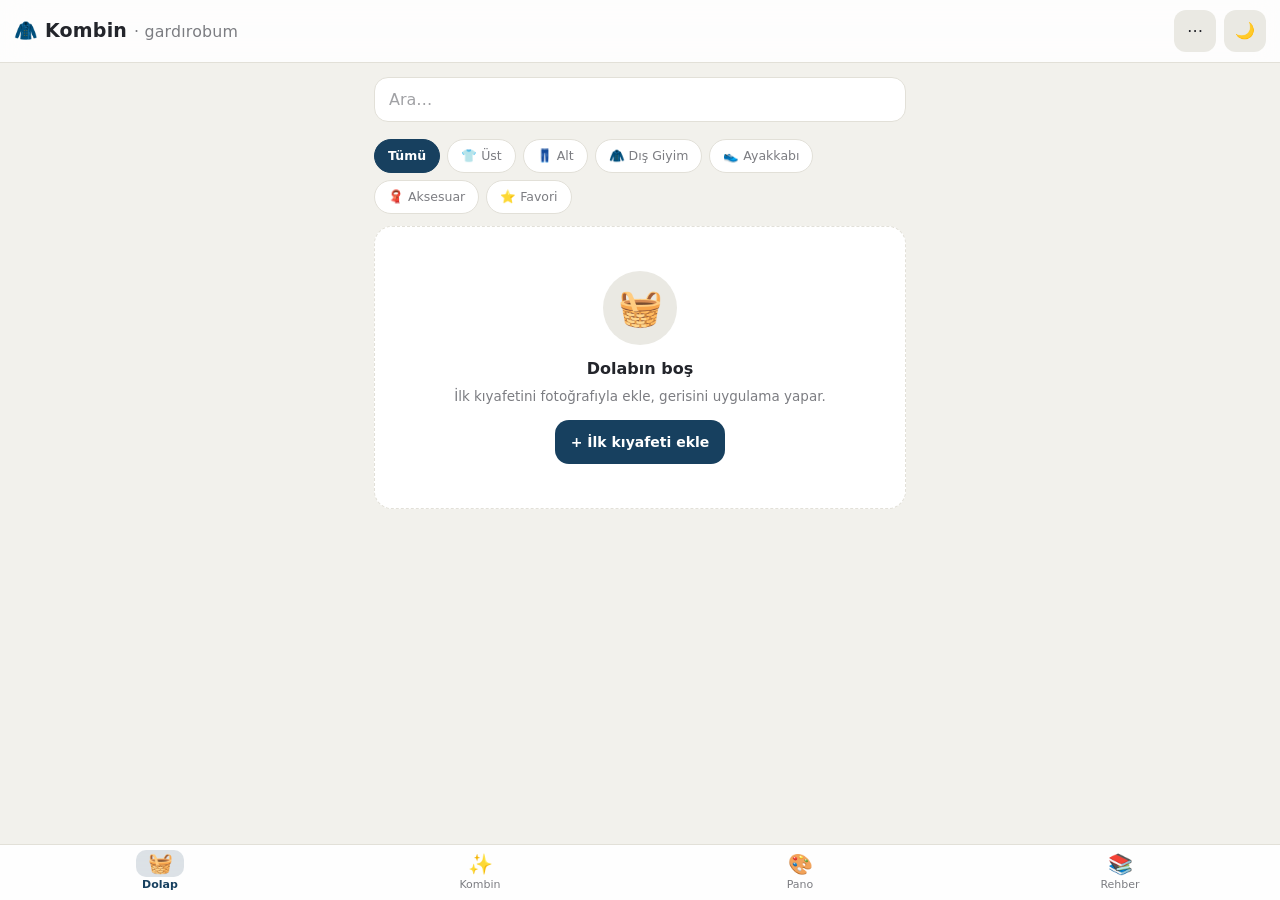
<file: index.html>
<!DOCTYPE html>
<html lang="tr">
<head>
<meta charset="UTF-8">
<meta name="viewport" content="width=device-width, initial-scale=1, viewport-fit=cover">
<meta name="theme-color" content="#ffffff">
<meta name="color-scheme" content="light dark">
<script>try{var t=localStorage.getItem("kombin-theme");if(t){document.documentElement.dataset.theme=t}}catch(e){}</script>
<meta name="description" content="Kıyafetlerini fotoğrafla dolabına ekle; renk kurallarına göre kombin önerileri al, manken panosunda birleştir.">
<title>Kombin — Kişisel Gardırop Stüdyosu</title>
<link rel="manifest" href="manifest.json">
<link rel="icon" href="icons/icon-192.png">
<link rel="apple-touch-icon" href="icons/icon-192.png">
<meta name="apple-mobile-web-app-capable" content="yes">
<meta name="apple-mobile-web-app-status-bar-style" content="default">
<meta name="apple-mobile-web-app-title" content="Kombin">
<link rel="stylesheet" href="style.css">
</head>
<body>
<div id="splash" aria-hidden="true">
  <div class="splash-mark">🧥</div>
  <div class="splash-name">Kombin</div>
  <div class="splash-sub">Kişisel gardırop stüdyosu</div>
  <div class="splash-bar"><i></i></div>
</div>
<header class="topbar">
  <div class="logo">🧥 Kombin <small>· gardırobum</small></div>
  <button id="menuBtn" class="icon-btn" aria-label="Yedek ve ayarlar">⋯</button>
  <button id="themeBtn" class="icon-btn" aria-label="Tema">◐</button>
</header>

<main id="view" aria-label="Uygulama içeriği"></main>

<nav class="tabbar" aria-label="Ana gezinme">
  <button data-nav="dolap" class="active"><span>🧺</span>Dolap</button>
  <button data-nav="kombin"><span>✨</span>Kombin</button>
  <button data-nav="pano"><span>🎨</span>Pano</button>
  <button data-nav="rehber"><span>📚</span>Rehber</button>
</nav>

<div id="toast" class="toast" role="status" aria-live="polite"></div>
<div id="modalRoot"></div>

<script src="colors.js"></script>
<script src="db.js"></script>
<script src="camera.js"></script>
<script src="app.js"></script>
<script>
setTimeout(function () {
  var sp = document.getElementById('splash');
  if (sp) { sp.classList.add('out'); setTimeout(function () { sp.remove(); }, 420); }
}, 6000);
if ('serviceWorker' in navigator && location.protocol !== 'file:') {
  navigator.serviceWorker.register('sw.js').catch(function () {});
}
</script>
</body>
</html>
</file>
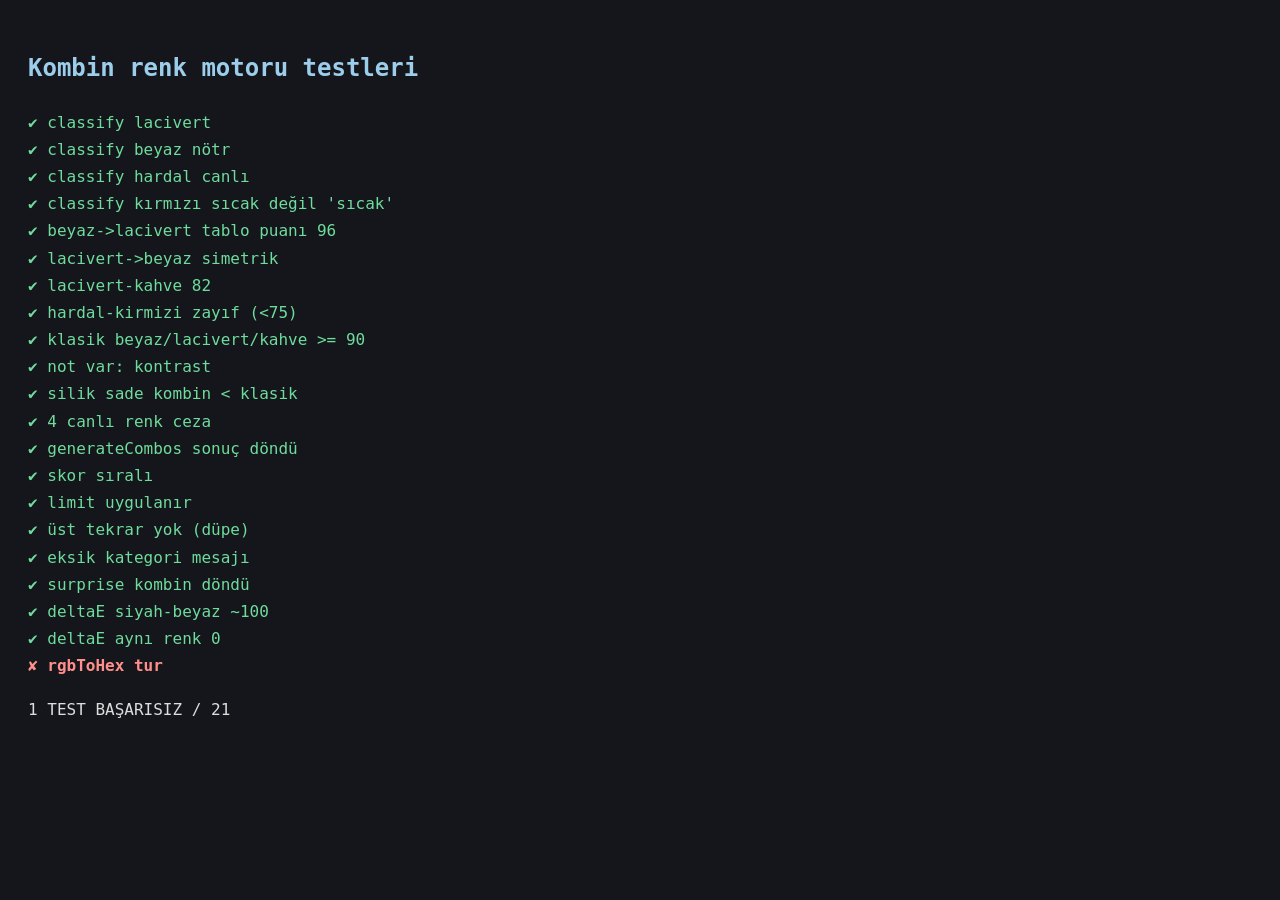
<file: test/colors-test.html>
<!DOCTYPE html>
<html lang="tr">
<head>
<meta charset="UTF-8">
<title>Kombin — Renk Motoru Testleri</title>
<style>
body { font-family: ui-monospace, monospace; background: #14161c; color: #ddd; padding: 20px; line-height: 1.7; }
.pass { color: #6fdc9c; }
.fail { color: #ff8f8a; font-weight: 700; }
h2 { color: #9ccdea; }
</style>
</head>
<body>
<h2>Kombin renk motoru testleri</h2>
<div id="out"></div>
<script src="../colors.js"></script>
<script>
const out = document.getElementById("out");
let fails = 0, total = 0;
function t(name, cond) {
  total++;
  const d = document.createElement("div");
  d.className = cond ? "pass" : "fail";
  d.textContent = (cond ? "✔ " : "✘ ") + name;
  out.appendChild(d);
  if (!cond) fails++;
}
const C = window.C;
t("classify lacivert", C.classify("#1f2a44").fam === "lacivert");
t("classify beyaz nötr", C.classify("#f4f2ec").neutral === true);
t("classify hardal canlı", C.classify("#c9971e").neutral === false);
t("classify kırmızı sıcak değil 'sıcak'", C.classify("#b3222a").warmth === "sıcak" || C.classify("#b3222a").warmth !== "soğuk");
t(" beyaz->lacivert tablo puanı 96", C.pairScore(C.classify("#f4f2ec"), C.classify("#1f2a44")).score === 96);
t("lacivert->beyaz simetrik", C.pairScore(C.classify("#1f2a44"), C.classify("#f4f2ec")).score === 96);
t("lacivert-kahve 82", C.pairScore(C.classify("#1f2a44"), C.classify("#5d4037")).score === 82);
t("hardal-kirmizi zayıf (<75)", C.pairScore(C.classify("#c9971e"), C.classify("#b3222a")).score < 75);
const comboGreat = C.scoreCombo({ ust: C.classify("#f4f2ec"), alt: C.classify("#1f2a44"), ayakkabi: C.classify("#6d4c41") });
t("klasik beyaz/lacivert/kahve >= 90", comboGreat.score >= 90);
t("not var: kontrast", comboGreat.notes.some(n => n.includes("kontrast")));
const comboDiff = C.scoreCombo({ ust: C.classify("#6b7095"), alt: C.classify("#5a5c66"), ayakkabi: C.classify("#4a4a4e") });
t("silik sade kombin < klasik", comboDiff.score <= comboGreat.score);
const combo4colors = C.scoreCombo({
  ust: C.classify("#e8c33c"), alt: C.classify("#b3222a"), ayakkabi: C.classify("#2f5d3a"), dis: C.classify("#cc5a1e")
});
t("4 canlı renk ceza", combo4colors.notes.some(n => n.includes("sadeleştir")));
const wardrobe = [
  { id: "u1", category: "ust", color: "#f4f2ec", fav: 0 },
  { id: "u2", category: "ust", color: "#6d2e46", fav: 1 },
  { id: "a1", category: "alt", color: "#1f2a44", fav: 0 },
  { id: "a2", category: "alt", color: "#d5bd9a", fav: 1 },
  { id: "s1", category: "ayakkabi", color: "#5d4037", fav: 0 },
  { id: "s2", category: "ayakkabi", color: "#1c1c1e", fav: 0 },
  { id: "d1", category: "dis", color: "#b98a55", fav: 0 }
];
const g1 = C.generateCombos(wardrobe, "a1");
t("generateCombos sonuç döndü", g1.combos.length > 0);
t("skor sıralı", g1.combos.every((c, i, a) => i === 0 || a[i - 1].score >= c.score));
const g2 = C.generateCombos(wardrobe, "a1", { limit: 3 });
t("limit uygulanır", g2.combos.length <= 3);
t("üst tekrar yok (düpe)", new Set(g2.combos.map(c => c.ids.ust + c.ids.alt + c.ids.ayakkabi + c.ids.dis)).size === g2.combos.length);
const gEmpty = C.generateCombos([wardrobe[2]], "a1");
t("eksik kategori mesajı", !!gEmpty.message);
const sp = C.surprise(wardrobe, new Set());
t("surprise kombin döndü", sp.combos.length === 1 && sp.combos[0].score > 0);
t("deltaE siyah-beyaz ~100", Math.abs(C.deltaE("#000000", "#ffffff") - 100) < 4);
t("deltaE aynı renk 0", C.deltaE("#5d4037", "#5d4037") < 0.001);
t("rgbToHex tur", C.rgbToHex(29, 42, 68) === "#1f2a44");
</script>
<p id="summary"></p>
<script>
document.getElementById("summary").textContent = fails === 0 ? "HEPSİ GEÇTİ (" + total + ")" : fails + " TEST BAŞARISIZ / " + total;
</script>
</body>
</html>
</file>
<file: style.css>
:root {
  --bg: #f2f1ec;
  --panel: #ffffff;
  --panel-2: #eae9e3;
  --text: #23252b;
  --muted: #7c7d82;
  --line: #e2e0d8;
  --accent: #17405f;
  --accent-2: #1f5c8a;
  --good: #2e7d4f;
  --warn: #b07b18;
  --bad: #b23b34;
  --ring-track: #e2e0d8;
  --man-a: #e2dfd4; --man-b: #c8c4b7; --man-line: rgba(0,0,0,0.14);
  --shadow: 0 4px 18px rgba(20, 22, 28, 0.08);
}
[data-theme="dark"] {
  --bg: #14161c;
  --panel: #1d2027;
  --panel-2: #23262e;
  --text: #ecebe6;
  --muted: #9b9c9f;
  --line: #2c2f38;
  --accent: #6fb3e0;
  --accent-2: #9ccdea;
  --ring-track: #2c2f38;
  --man-a: #333947; --man-b: #23262e; --man-line: rgba(255,255,255,0.07);
  --shadow: 0 4px 18px rgba(0, 0, 0, 0.4);
}
[data-theme="dark"] .btn.primary,
[data-theme="dark"] .chip.active,
[data-theme="dark"] .fab,
[data-theme="dark"] .ed-tool.active,
[data-theme="dark"] .ed-tool.primary { color: #0f1c28; }
[data-theme="dark"] .btn.primary { font-weight: 700; }

* { box-sizing: border-box; -webkit-tap-highlight-color: transparent; }
html, body { margin: 0; padding: 0; }
body {
  font-family: system-ui, -apple-system, "Segoe UI", Roboto, sans-serif;
  background: var(--bg);
  color: var(--text);
  min-height: 100vh;
  min-height: 100dvh;
  line-height: 1.45;
  -webkit-font-smoothing: antialiased;
  text-rendering: optimizeLegibility;
  overscroll-behavior-y: contain;
  padding-bottom: calc(74px + env(safe-area-inset-bottom));
}
::selection { background: color-mix(in srgb, var(--accent) 26%, transparent); }
input::placeholder, textarea::placeholder { color: var(--muted); opacity: 0.72; }
body.modal-lock { overflow: hidden; }
button { font: inherit; color: inherit; cursor: pointer; }
input, select { font: inherit; color: inherit; }
img { display: block; }
h3 { margin: 0 0 10px; }

.topbar {
  display: flex; align-items: center; gap: 8px;
  padding: calc(10px + env(safe-area-inset-top)) 14px 10px;
  background: var(--panel);
  background: color-mix(in srgb, var(--panel) 86%, transparent);
  -webkit-backdrop-filter: blur(14px);
  backdrop-filter: blur(14px);
  border-bottom: 1px solid var(--line);
  position: sticky; top: 0; z-index: 30;
}
.logo { flex: 1; font-weight: 800; font-size: 19px; letter-spacing: 0.2px; }
.logo small { color: var(--muted); font-weight: 400; }
.icon-btn {
  border: 0; background: var(--panel-2);
  border-radius: 12px; padding: 8px 10px; font-size: 16px; line-height: 1;
  display: inline-flex; align-items: center; justify-content: center;
  min-width: 42px; min-height: 42px;
  transition: transform 0.12s ease, background 0.18s ease;
}
.icon-btn:active { transform: scale(0.93); }
.icon-btn.danger { color: var(--bad); }

#view { max-width: 560px; margin: 0 auto; padding: 14px 14px 30px; }

.tabbar {
  position: fixed; left: 0; right: 0; bottom: 0; z-index: 40;
  display: flex;
  background: var(--panel);
  background: color-mix(in srgb, var(--panel) 92%, transparent);
  -webkit-backdrop-filter: blur(16px);
  backdrop-filter: blur(16px);
  border-top: 1px solid var(--line);
  padding-bottom: env(safe-area-inset-bottom);
}
.tabbar button {
  flex: 1; border: 0; background: none;
  display: flex; flex-direction: column; align-items: center; gap: 2px;
  padding: 8px 4px 7px; font-size: 11px; color: var(--muted);
  position: relative; isolation: isolate;
  transition: color 0.18s ease;
}
.tabbar button::before {
  content: ""; position: absolute; top: 5px; left: 50%;
  width: 48px; height: 27px; border-radius: 10px;
  transform: translateX(-50%) scale(0.65);
  background: color-mix(in srgb, var(--accent) 15%, transparent);
  opacity: 0; z-index: -1;
  transition: opacity 0.2s ease, transform 0.22s cubic-bezier(0.2, 0.9, 0.3, 1.3);
}
.tabbar button span { font-size: 20px; line-height: 1.1; transition: transform 0.18s ease; }
.tabbar button.active { color: var(--accent); font-weight: 700; }
.tabbar button.active::before { opacity: 1; transform: translateX(-50%) scale(1); }
.tabbar button.active span { transform: translateY(-1px); }

.toast {
  position: fixed; left: 50%; bottom: calc(86px + env(safe-area-inset-bottom));
  transform: translateX(-50%) translateY(16px);
  background: #26282e; color: #fff;
  padding: 10px 18px; border-radius: 20px; font-size: 13.5px;
  opacity: 0; pointer-events: none; transition: 0.22s; z-index: 90;
  max-width: 86vw; text-align: center;
}
.toast.show { opacity: 1; transform: translateX(-50%) translateY(0); }

.search {
  width: 100%; padding: 10px 14px;
  border: 1px solid var(--line); border-radius: 14px;
  background: var(--panel); outline: none; margin-bottom: 8px;
}
.search:focus { border-color: var(--accent); }

.chips { display: flex; gap: 7px; flex-wrap: wrap; }
.chip {
  border: 1px solid var(--line); background: var(--panel);
  border-radius: 999px; padding: 7px 13px; font-size: 12.5px; color: var(--muted);
  white-space: nowrap;
  transition: background 0.16s ease, color 0.16s ease, border-color 0.16s ease, transform 0.12s ease;
}
.chip:active { transform: scale(0.96); }
.chip.active { background: var(--accent); border-color: var(--accent); color: #fff; font-weight: 600; }
.chip.sm { padding: 5px 10px; font-size: 11.5px; }

.grid-wrap { margin-top: 12px; }
.grid {
  display: grid; grid-template-columns: repeat(auto-fill, minmax(118px, 1fr)); gap: 10px;
}
.tile {
  border: 1px solid var(--line); background: var(--panel);
  border-radius: 16px; overflow: hidden; padding: 0; text-align: left;
  transition: transform 0.15s ease, box-shadow 0.2s ease, border-color 0.2s ease;
}
.tile:active { transform: scale(0.975); }
.tile-img {
  position: relative; aspect-ratio: 3/4; display: flex; align-items: center; justify-content: center;
}
.tile-img img { width: 100%; height: 100%; object-fit: cover; }
.tile-ph { font-size: 34px; opacity: 0.75; }
.tile-label {
  padding: 7px 9px 9px; font-size: 12px; font-weight: 600;
  white-space: nowrap; overflow: hidden; text-overflow: ellipsis;
}
.dot {
  width: 15px; height: 15px; border-radius: 50%;
  border: 2px solid rgba(255, 255, 255, 0.9); box-shadow: 0 0 0 1px rgba(0, 0, 0, 0.15);
}
.dot.big { width: 22px; height: 22px; border: 0; flex: 0 0 auto; }
.tile-img .dot { position: absolute; left: 7px; bottom: 7px; }
.badge {
  position: absolute; right: 7px; bottom: 7px;
  background: rgba(0, 0, 0, 0.45); color: #fff;
  font-size: 12px; border-radius: 9px; padding: 2px 6px;
}
.tile-star {
  position: absolute; right: 5px; top: 5px; z-index: 3;
  background: none; border: none; padding: 4px;
  color: #c3c1b8; font-size: 15px; line-height: 1;
  text-shadow: 0 1px 3px rgba(0,0,0,0.4);
}
.tile-star.on { color: #f0b73c; }

.empty {
  text-align: center; padding: 44px 18px; color: var(--muted);
  background: var(--panel); border: 1px dashed var(--line); border-radius: 18px;
}
.empty-ico { font-size: 44px; margin-bottom: 8px; }
.empty b { color: var(--text); }
.empty p { margin: 6px 0 14px; font-size: 13.5px; }
.empty.small { padding: 22px 14px; font-size: 13px; border-radius: 14px; }

.fab {
  position: fixed; right: max(16px, env(safe-area-inset-right)); bottom: calc(88px + env(safe-area-inset-bottom));
  width: 56px; height: 56px; border-radius: 50%;
  background: linear-gradient(160deg, var(--accent-2), var(--accent));
  color: #fff; border: 0;
  font-size: 30px; line-height: 0; z-index: 35;
  box-shadow: 0 8px 22px color-mix(in srgb, var(--accent) 34%, transparent), var(--shadow);
  transition: transform 0.14s ease, box-shadow 0.2s ease;
}
.fab:active { transform: scale(0.93); }

.btn {
  border: 0; border-radius: 14px; padding: 11px 16px;
  font-size: 14px; font-weight: 600;
  min-height: 44px;
  display: inline-flex; align-items: center; justify-content: center; gap: 6px;
  transition: transform 0.12s ease, background 0.18s ease, box-shadow 0.18s ease;
}
.btn.primary { background: var(--accent); color: #fff; }
.btn.ghost { background: var(--panel-2); color: var(--text); }
.btn.ghost.danger {
  background: var(--panel-2);
  background: color-mix(in srgb, var(--bad) 12%, var(--panel-2));
  color: var(--bad);
  box-shadow: inset 0 0 0 1px color-mix(in srgb, var(--bad) 35%, transparent);
}
.btn.danger { background: var(--bad); color: #fff; }
.btn:active { transform: scale(0.985); }
.btn:focus-visible, .chip:focus-visible, .icon-btn:focus-visible,
.tile:focus-visible, .slot-ghost:focus-visible {
  outline: 2px solid var(--accent); outline-offset: 2px;
}
.btn.sm { padding: 8px 12px; font-size: 12.5px; border-radius: 11px; }
.btn.full { width: 100%; margin-bottom: 9px; }
.btn-row { display: flex; gap: 9px; margin-top: 12px; flex-wrap: wrap; }
.btn-row.center { justify-content: center; }

.modal-open { position: fixed; inset: 0; z-index: 60; }
.modal-back {
  position: absolute; inset: 0; background: rgba(12, 14, 18, 0.5);
  opacity: 0; transition: 0.18s;
}
.modal-open.on .modal-back { opacity: 1; }
.modal {
  position: absolute; left: 50%; bottom: 0; transform: translate(-50%, 20px);
  width: min(560px, 100%);
  background: var(--panel); border-radius: 22px 22px 0 0;
  padding: 20px 18px calc(20px + env(safe-area-inset-bottom));
  max-height: 88vh; overflow-y: auto;
  opacity: 0; transition: 0.18s;
}
.modal.mini {
  bottom: auto; top: 50%;
  border-radius: 22px; width: min(400px, 90vw);
  transform: translate(-50%, -46%);
}
.modal-open.on .modal { opacity: 1; transform: translate(-50%, 0); }
.modal-open.on .modal.mini { transform: translate(-50%, -50%); }

.item-photo {
  border: 1px dashed var(--line); border-radius: 18px;
  min-height: 210px; display: flex; flex-direction: column;
  align-items: center; justify-content: center; gap: 8px;
  background: var(--panel-2); position: relative; margin-bottom: 14px;
}
.item-photo.filled { border-style: solid; padding: 0; min-height: 0; background: none; overflow: hidden; }
.item-photo.filled img { width: 100%; max-height: 320px; object-fit: contain; background: #dad8d1; }
.item-photo .ph { font-size: 44px; }
.item-photo-btns { position: absolute; right: 10px; bottom: 10px; display: flex; gap: 8px; z-index: 2; }
.item-photo:not(.filled) .item-photo-btns { position: static; }
.mini-btn {
  background: rgba(20, 22, 28, 0.72); color: #fff; border: 0;
  border-radius: 11px; padding: 8px 11px; font-size: 12.5px;
}
.mini-btn.re { position: absolute; left: 10px; bottom: 10px; }

.item-form .f-lbl {
  display: block; font-size: 11.5px; color: var(--muted);
  text-transform: uppercase; letter-spacing: 0.6px; font-weight: 700; margin: 13px 0 7px;
}
.item-form input[type="text"] {
  width: 100%; padding: 11px 13px; border-radius: 13px;
  border: 1px solid var(--line); background: var(--panel); outline: none;
}
.item-form .btn-row { margin-top: 18px; }
.fav-row {
  display: flex; align-items: center; gap: 9px; margin-top: 15px; font-size: 13.5px;
}
.fav-row input { width: 19px; height: 19px; accent-color: var(--accent); }

.color-row { display: flex; align-items: center; gap: 12px; }
.big-dot {
  width: 46px; height: 46px; border-radius: 50%;
  border: 3px solid var(--panel-2); box-shadow: var(--shadow);
  flex: 0 0 auto;
}
.color-lbl { font-size: 14px; font-weight: 600; }

.swatches { display: grid; grid-template-columns: repeat(7, 1fr); gap: 9px; margin-top: 6px; }
.swatch {
  aspect-ratio: 1; border-radius: 50%; border: 0;
  box-shadow: inset 0 0 0 1px rgba(0, 0, 0, 0.12);
}
.swatch.on { outline: 3px solid var(--accent); outline-offset: 2px; }

.muted { color: var(--muted); }

.sec-title { font-size: 15.5px; margin: 24px 0 10px; }

.combo-picker .rail {
  display: flex; gap: 9px; overflow-x: auto; padding: 4px 2px 10px;
  scrollbar-width: none;
}
.rail-tile {
  flex: 0 0 auto; width: 74px; background: var(--panel);
  border: 2px solid var(--line); border-radius: 16px; padding: 5px;
  display: flex; flex-direction: column; align-items: center; gap: 5px;
  font-size: 10.5px; text-align: center;
}
.rail-tile.on { border-color: var(--accent); }
.rail-ph {
  width: 60px; height: 72px; border-radius: 11px;
  background: var(--panel-2); overflow: hidden;
  display: flex; align-items: center; justify-content: center; font-size: 22px;
}
.rail-ph img { width: 100%; height: 100%; object-fit: cover; }
.rail-tile.ghost-tile { width: 64px; }
.rail-tile .rail-ph { width: 46px; height: 56px; }

.combo-list { display: flex; flex-direction: column; gap: 12px; }
.combo-card { background: var(--panel); border: 1px solid var(--line); border-radius: 18px; padding: 13px; }
.combo-top { display: flex; gap: 12px; align-items: flex-start; }
.combo-names { font-size: 12.5px; margin: 10px 0 0; line-height: 1.5; }
.combo-notes { margin: 9px 0 2px; padding-left: 18px; font-size: 12px; color: var(--muted); }
.combo-notes li { margin-bottom: 3px; }

.mini {
  position: relative; flex: 1; aspect-ratio: 3/4;
  background: linear-gradient(160deg, #ece9e0, #f5f3ec);
  border-radius: 14px; overflow: hidden;
  box-shadow: inset 0 0 0 1px var(--line);
}
[data-theme="dark"] .mini { background: linear-gradient(160deg, #262932, #1d2027); }
.mini img { position: absolute; transform: translate(-50%, -50%); }
.mini-ph { position: absolute; inset: 0; display: flex; align-items: center; justify-content: center; font-size: 12px; color: var(--muted); }

.ring { position: relative; width: 58px; height: 58px; flex: 0 0 auto; }
.ring b {
  position: absolute; inset: 0; display: flex; align-items: center; justify-content: center;
  font-size: 15px;
}

.outfit-list { display: flex; flex-direction: column; gap: 9px; }
.outfit-row {
  display: flex; align-items: center; gap: 11px;
  background: var(--panel); border: 1px solid var(--line);
  border-radius: 15px; padding: 9px 11px;
}
.outfit-thumb { width: 52px; height: 69px; border-radius: 10px; background: var(--panel-2); overflow: hidden; display: flex; align-items: center; justify-content: center; }
.outfit-thumb img { width: 100%; height: 100%; object-fit: cover; }
.outfit-info { flex: 1; display: flex; flex-direction: column; }
.outfit-info span { font-size: 11.5px; }
.btn-sm { display: flex; gap: 6px; }

.pano-wrap { display: flex; flex-direction: column; gap: 12px; }
.board {
  position: relative; width: 100%; max-width: 430px; margin: 0 auto;
  aspect-ratio: 3/4.2;
  background:
    radial-gradient(120% 80% at 50% 0%, rgba(255,255,255,0.05), transparent 60%),
    linear-gradient(180deg, var(--panel), var(--panel-2));
  border: 1px solid var(--line); border-radius: 20px;
  overflow: hidden; touch-action: none;
  box-shadow: var(--shadow);
}
.mannequin {
  position: absolute; left: 15%; right: 15%; top: 2%; bottom: 1.5%;
  pointer-events: none;
}
.mannequin svg { width: 100%; height: 100%; }

.ghosts { position: absolute; inset: 0; pointer-events: none; }
.slot-ghost {
  position: absolute;
  border: 1.5px dashed var(--line); border-radius: 12px;
  background: none; color: var(--muted);
  font-size: 11px; padding: 0;
  display: flex; align-items: center; justify-content: center;
  pointer-events: auto;
}
.slot-ghost.dis { top: 7%; height: 35%; left: 24%; right: 24%; font-size: 10px; }
.slot-ghost.ust { top: 11.5%; height: 30%; left: 26%; right: 26%; }
.slot-ghost.alt { top: 55%; height: 37.5%; left: 28%; right: 28%; }
.slot-ghost.ayakkabi { top: 87%; height: 9.5%; left: 34%; right: 34%; font-size: 9.5px; border-radius: 999px; }
.slot-ghost:active { border-color: var(--accent); color: var(--accent); }

.pano-hint {
  font-size: 11px; color: var(--muted); text-align: center;
  background: var(--panel); border: 1px solid var(--line);
  border-radius: 12px; padding: 8px 12px;
}

.placed { position: absolute; inset: 0; }
.pano-item {
  position: absolute; touch-action: none;
  transition: box-shadow 0.12s;
}
.pano-item img { width: 100%; pointer-events: none; -webkit-user-drag: none; filter: drop-shadow(0 5px 9px rgba(0,0,0,0.16)); }
[data-theme="dark"] .pano-item img { filter: drop-shadow(0 5px 9px rgba(0,0,0,0.45)); }
.pano-ph {
  font-size: 30px; display: flex; align-items: center; justify-content: center;
}
.pano-item.sel { filter: drop-shadow(0 0 0 var(--accent-2)) drop-shadow(0 2px 8px rgba(0, 0, 0, 0.25)); outline: 2px dashed var(--accent); outline-offset: 3px; border-radius: 6px; }

.pano-toolbar {
  display: flex; gap: 6px; justify-content: center; flex-wrap: wrap;
}
.pano-toolbar.hidden { display: none; }
.pano-toolbar .icon-btn { font-size: 15px; padding: 9px 13px; }
.pano-toolbar .icon-btn.danger { color: var(--bad); }

.pano-actions { justify-content: center; }

.cam-overlay {
  position: fixed; inset: 0; z-index: 70;
  background: #0e1013; color: #fff;
  display: flex; flex-direction: column;
}
.cam-video { flex: 1; width: 100%; object-fit: cover; min-height: 0; }
.cam-bar {
  display: flex; align-items: center; justify-content: center; gap: 34px;
  padding: 18px calc(14px + env(safe-area-inset-bottom)) calc(22px + env(safe-area-inset-bottom));
}
.cam-shutter {
  width: 72px; height: 72px; border-radius: 50%;
  border: 4px solid #fff; background: #fff2; box-sizing: border-box;
}
.cam-shutter.ghost {
  width: 48px; height: 48px; border-color: #fff3; background: none;
  font-size: 20px; color: #fff;
}

.ed-head {
  display: flex; align-items: center; justify-content: space-between;
  gap: 10px; padding: calc(10px + env(safe-area-inset-top)) 14px 10px;
}
.ed-title { font-weight: 700; flex: 1; white-space: nowrap; overflow: hidden; text-overflow: ellipsis; }
.ed-head .ed-tool.round { flex: 0 0 auto; padding: 8px 12px; }
.ed-stage {
  flex: 1; display: flex; align-items: center; justify-content: center;
  position: relative; min-height: 0; padding: 6px 12px;
}
.ed-canvas-wrap {
  position: relative; max-width: 100%;
  max-height: calc(100vh - 300px);
  max-height: calc(100dvh - 300px);
  line-height: 0;
}
.ed-canvas-wrap .ed-base {
  display: block; max-width: 100%;
  max-height: calc(100vh - 300px);
  max-height: calc(100dvh - 300px);
  border-radius: 10px;
  background: repeating-conic-gradient(#2a2d34 0% 25%, #1e2127 0% 50%) 50% / 22px 22px;
}
.ed-overlay {
  position: absolute; inset: 0; width: 100%; height: 100%;
  pointer-events: none; border-radius: 10px;
}
.ed-overlay.cropable { pointer-events: auto; cursor: crosshair; }
.ed-tools {
  padding: 10px 12px calc(14px + env(safe-area-inset-bottom));
  display: flex; flex-direction: column; gap: 9px;
  background: #14161c;
}
.ed-tool-row { display: flex; gap: 8px; overflow-x: auto; scrollbar-width: none; }
.ed-tool-row::-webkit-scrollbar { display: none; }
.ed-tool {
  background: #262932; color: #fff; border: 0;
  border-radius: 12px; padding: 8px 10px;
  display: flex; flex-direction: column; align-items: center; gap: 2px;
  flex: 0 0 auto; min-width: 56px;
}
.ed-tool .ico { font-size: 19px; line-height: 1.25; }
.ed-tool .lbl { font-size: 10.5px; color: #cfd2d8; white-space: nowrap; }
.ed-tool.active { background: var(--accent); }
.ed-tool.active .lbl { color: #fff; }
.ed-tool.primary { background: var(--accent); }
.ed-tool.primary .lbl { color: #fff; font-weight: 700; }
.ed-size {
  display: flex; align-items: center; gap: 10px; font-size: 12px; color: #aaa;
  width: 100%;
}
.ed-size input { flex: 1; accent-color: var(--accent); }
.ed-toast {
  position: absolute; left: 50%; top: 18%;
  transform: translateX(-50%);
  background: #26282e; color: #fff; font-size: 13px;
  padding: 9px 16px; border-radius: 18px; white-space: nowrap;
  animation: fadeInOut 1.9s both; z-index: 5; pointer-events: none;
  max-width: 90vw; text-align: center;
}
@keyframes fadeInOut {
  0% { opacity: 0; transform: translateX(-50%) translateY(-6px); }
  12% { opacity: 1; transform: translateX(-50%) translateY(0); }
  85% { opacity: 1; }
  100% { opacity: 0; }
}

.guide-card, .guide-grid { margin-bottom: 14px; }
.guide-card {
  background: var(--panel); border: 1px solid var(--line);
  border-radius: 18px; padding: 15px 16px;
}
.guide-card p { margin: 8px 0 0; font-size: 13.5px; }
.guide-card b { font-size: 14px; }
.guide-grid { display: grid; grid-template-columns: 1fr 1fr; gap: 10px; }
.guide-grid .guide-card { padding: 13px; }
.guide-grid .guide-card p { font-size: 12px; }
.guide-sec { margin-bottom: 22px; }

.pair-list { display: flex; flex-direction: column; gap: 9px; }
.pair-row {
  display: flex; align-items: center; gap: 10px;
  background: var(--panel); border: 1px solid var(--line);
  border-radius: 14px; padding: 10px 13px;
}
.pair-txt { display: flex; flex-direction: column; gap: 2px; }
.pair-txt span { font-size: 12px; }
.pair-txt b { font-size: 13px; }

.table-row {
  display: flex; align-items: center; gap: 11px;
  background: var(--panel); border: 1px solid var(--line);
  border-radius: 14px; padding: 11px 13px; margin-bottom: 8px;
}
.table-main { display: flex; flex-direction: column; gap: 3px; font-size: 12.5px; }
.accent-line { color: var(--accent-2); font-size: 12px; font-weight: 600; }

.dont-list { padding-left: 18px; font-size: 13px; color: var(--muted); }
.dont-list li { margin-bottom: 7px; line-height: 1.45; }

@media (min-width: 460px) {
  .grid { grid-template-columns: repeat(auto-fill, minmax(132px, 1fr)); }
}


.wiz-head { display: flex; flex-direction: column; gap: 7px; margin-bottom: 12px; }
.wiz-dots { display: flex; gap: 6px; }
.wiz-dots i { width: 28px; height: 4px; border-radius: 2px; background: var(--line); }
.wiz-dots i.on { background: var(--accent); }
.wiz-dots i.done { background: var(--accent-2); }
.wiz-title { font-weight: 800; font-size: 14px; letter-spacing: 0.3px; }
.wiz-photo {
  display: flex; flex-direction: column; gap: 10px;
  align-items: stretch; padding: 6px 0 4px;
}
.wiz-photo .prev {
  width: min(250px, 68%); align-self: center;
  aspect-ratio: 3/4; object-fit: contain;
  border-radius: 16px; background: var(--panel-2);
  box-shadow: var(--shadow);
}
.wiz-ph-ico { font-size: 52px; text-align: center; padding-top: 8px; }
.btn.big { width: 100%; padding: 14px; font-size: 15px; text-align: center; }
.center { text-align: center; }
.tiny { font-size: 11.5px; }
.form-photo {
  position: relative; height: 130px; border-radius: 15px;
  background: var(--panel-2); overflow: hidden;
  display: flex; align-items: center; justify-content: center;
  margin-bottom: 4px;
}
.form-photo img { max-width: 100%; max-height: 100%; object-fit: contain; }
.form-photo .mini-btn { position: absolute; right: 8px; bottom: 8px; }
.form-photo .mini-btn:last-child:first-child { position: static; }

.item-form input[type="text"], .item-form textarea {
  width: 100%; padding: 11px 13px; border-radius: 13px;
  border: 1px solid var(--line); background: var(--panel); outline: none;
  resize: vertical;
}
.item-form input:focus, .item-form textarea:focus { border-color: var(--accent); }
.f-grid { display: grid; grid-template-columns: 1fr 1fr; gap: 9px; }
.btn:disabled { opacity: 0.55; }

#splash {
  position: fixed; inset: 0; z-index: 120;
  display: flex; flex-direction: column; align-items: center; justify-content: center; gap: 10px;
  background: var(--bg);
  transition: opacity 0.4s ease;
}
#splash.out { opacity: 0; pointer-events: none; }
.splash-mark { font-size: 54px; animation: splashPop 0.55s cubic-bezier(0.2, 0.9, 0.3, 1.35) both; }
.splash-name { font-weight: 800; font-size: 21px; letter-spacing: 0.3px; }
.splash-sub { color: var(--muted); font-size: 12.5px; margin-bottom: 6px; }
.splash-bar { width: 118px; height: 4px; border-radius: 2px; background: var(--line); overflow: hidden; }
.splash-bar i { display: block; width: 42%; height: 100%; border-radius: 2px; background: var(--accent); animation: splashSlide 1s ease-in-out infinite; }
@keyframes splashPop { from { opacity: 0; transform: scale(0.7); } }
@keyframes splashSlide { 0% { transform: translateX(-110%); } 100% { transform: translateX(290%); } }

#view.view-enter { animation: viewIn 0.26s ease both; }
@keyframes viewIn { from { opacity: 0; transform: translateY(7px); } }

.subhead { display: flex; flex-direction: column; gap: 9px; margin-bottom: 10px; }
.sec-title { font-weight: 800; letter-spacing: 0.2px; }

.toast {
  display: flex; align-items: center; justify-content: center; gap: 8px;
  text-align: left;
}
.toast.ok { background: #256b4a; }
.toast.err { background: #8d2f2a; }
.t-ico { font-size: 13.5px; line-height: 1; flex: 0 0 auto; }
.t-txt { line-height: 1.35; }

.modal h3 { font-size: 17px; letter-spacing: 0.1px; }
.modal { box-shadow: 0 -14px 44px rgba(10, 12, 16, 0.2); }
.modal:not(.mini) { padding-top: 25px; }
.modal:not(.mini)::before {
  content: ""; position: absolute; top: 9px; left: 50%; transform: translateX(-50%);
  width: 40px; height: 4px; border-radius: 2px; background: var(--line);
}
.modal-open.on .modal { transition-timing-function: cubic-bezier(0.2, 0.85, 0.25, 1); }
.confirm-text { margin: 4px 0 0; font-size: 13.5px; line-height: 1.5; }

.wiz-dots i { transition: background 0.2s ease, width 0.2s ease; }
.wiz-dots i.on { width: 38px; }

.empty-ico {
  width: 74px; height: 74px; margin: 0 auto 12px;
  display: flex; align-items: center; justify-content: center;
  border-radius: 50%; background: var(--panel-2); font-size: 36px;
}

.slot-ghost {
  transition: border-color 0.18s ease, color 0.18s ease, background 0.18s ease, transform 0.12s ease;
}
.slot-ghost:hover {
  border-color: var(--accent); color: var(--accent);
  background: color-mix(in srgb, var(--accent) 6%, transparent);
}
.slot-ghost:active { transform: scale(0.99); }

.tile-img img, .rail-ph img, .outfit-thumb img, .mini img { animation: imgIn 0.3s ease both; }
@keyframes imgIn { from { opacity: 0; } }

.combo-card, .outfit-row, .guide-card, .pair-row, .table-row {
  transition: box-shadow 0.2s ease, border-color 0.2s ease, transform 0.15s ease;
}
@media (hover: hover) {
  .tile:hover { box-shadow: var(--shadow); border-color: color-mix(in srgb, var(--accent) 28%, var(--line)); }
  .combo-card:hover, .guide-card:hover { box-shadow: var(--shadow); }
  .outfit-row:hover { border-color: color-mix(in srgb, var(--accent) 30%, var(--line)); }
  .chip:hover { color: var(--text); border-color: color-mix(in srgb, var(--accent) 35%, var(--line)); }
}

@media (prefers-reduced-motion: reduce) {
  *, *::before, *::after {
    animation-duration: 0.01ms !important;
    animation-iteration-count: 1 !important;
    transition-duration: 0.01ms !important;
  }
}
</file>
